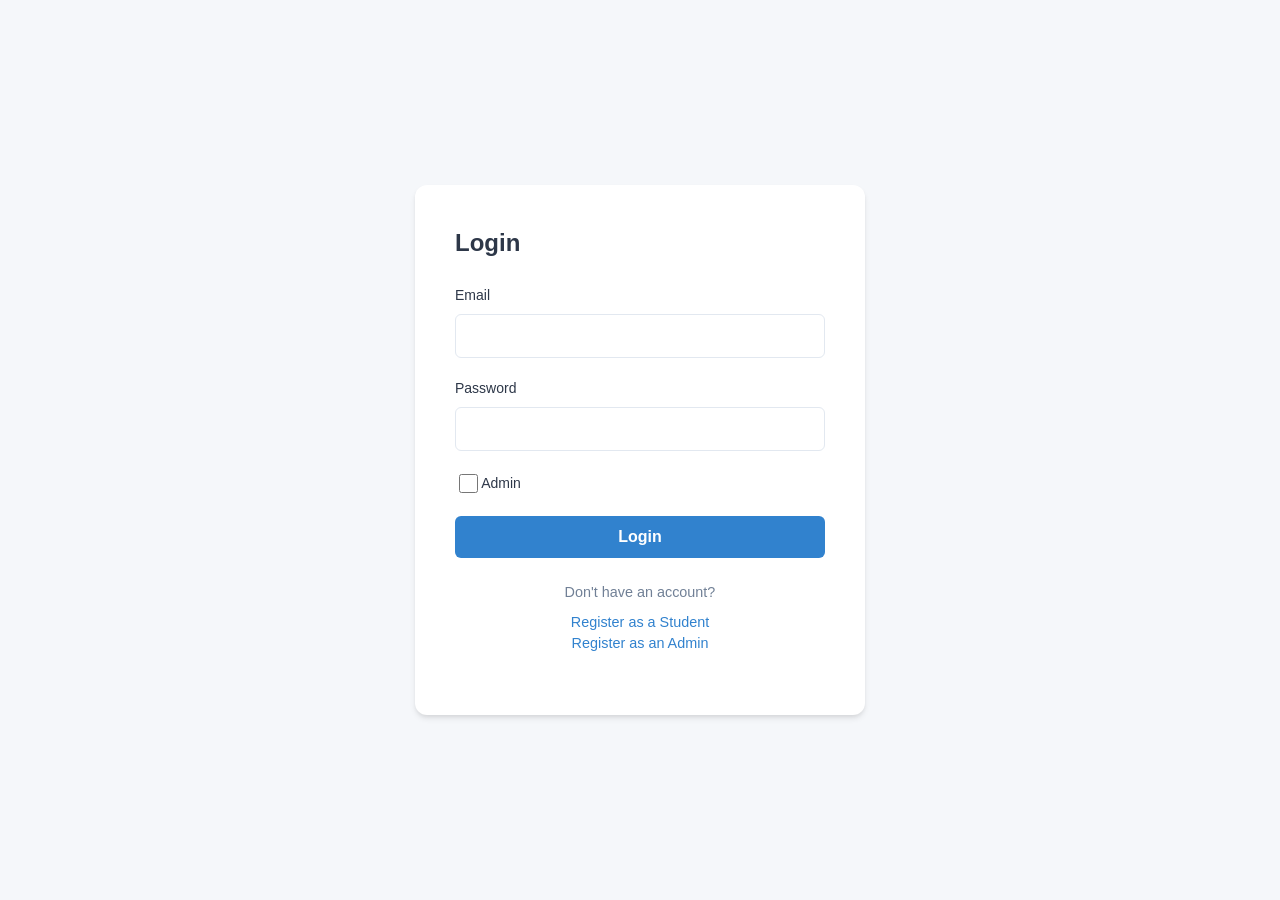
<file: online-registration-backend/src/main/resources/static/index.html>
<!DOCTYPE html>
<html lang="en">

<head>
    <meta charset="UTF-8">
    <title>Course Registration</title>
    <link rel="stylesheet" href="style.css">
    <style>
        #register-student-container {
            display: none;
        }

        #register-admin-container {
            display: none;
        }

        #student-container {
            display: none;
        }

        #admin-container {
            display: none;
        }
    </style>
</head>

<body>
    <div id="login-container">
        <h2>Login</h2>
        <form id="login-form" onsubmit="handleLogin(event)">
            <div>
                <label for="email">Email</label>
                <input type="text" id="email" name="email">
            </div>
            <div>
                <label for="password">Password</label>
                <input type="password" id="password" name="password">
            </div>
            <div>
                <label for="isAdmin">Admin</label>
                <input type="checkbox" id="isAdmin" name="isAdmin">
            </div>
            <button type="submit">Login</button>
            <div id="no-account-card">
                <p>Don't have an account?</p>
                <a href="#" onclick="showStudentRegistrationView(); return false;">Register as a Student</a><br />
                <a href="#" onclick="showAdminRegistrationView(); return false;">Register as an Admin</a>
            </div>
        </form>
    </div>

    <div id="register-student-container">
        <h2>Register Student</h2>
        <form id="register-student-form" onsubmit="handleStudentRegistration(event)">
            <div>
                <label for="student-first-name">First Name</label>
                <input type="text" id="student-first-name" name="first-name">
            </div>
            <div>
                <label for="student-last-name">Last Name</label>
                <input type="text" id="student-last-name" name="last-name">
            </div>
            <div>
                <label for="student-email">Email</label>
                <input type="text" id="student-email" name="email">
            </div>
            <div>
                <label for="student-password">Password</label>
                <input type="password" id="student-password" name="password">
            </div>
            <button type="submit">Register</button>
            <p>
                <a href="#" onclick="showLoginView(); return false;">Back to Login</a>
            </p>
        </form>
    </div>

    <div id="register-admin-container">
        <h2>Register Admin</h2>
        <form id="register-admin-form" onsubmit="handleAdminRegistration(event)">
            <div>
                <label for="admin-email">Email</label>
                <input type="text" id="admin-email" name="email">
            </div>
            <div>
                <label for="admin-password">Password</label>
                <input type="password" id="admin-password" name="password">
            </div>
            <button type="submit">Register</button>
            <p>
                <a href="#" onclick="showLoginView(); return false;">Back to Login</a>
            </p>
        </form>
    </div>
    <div id="student-container">
        <div id="student-details-container">
            <!-- Student data will be dynamically inserted here -->
            <p>Loading student information...</p>
        </div>
        <hr />
        <br />
        <div id="enrollment-form-container">
            <h2>Enroll in a New Course</h2>
            <form id="enrollment-form" onsubmit="handleEnrollmentEvent(event)">
                <div>
                    <label for="enrollment-student-id">Student ID</label>
                    <input type="text" id="enrollment-student-id" name="student-id">
                </div>
                <div>
                    <label for="enrollment-course-id">Course ID</label>
                    <input type="text" id="enrollment-course-id" name="course-id">
                </div>
                <div>
                    <label for="enrollment-year">Year</label>
                    <input type="text" id="enrollment-year" name="year">
                </div>
                <div>
                    <label for="enrollment-semester">Semester</label>
                    <input type="text" id="enrollment-semester" name="semester">
                </div>
                <button type="submit">Enroll</button>
            </form>
        </div>
    </div>
    <div id="admin-container">
        <div id="admin-details-container">
            <!-- Admin data will be dynamically inserted here -->
            <p>Loading admin information...</p>
        </div>
        <div id="course-form-container">
            <h1>Add New Course</h1>
            <form id="add-course-form" onsubmit="handleCourseAddition(event)">
                <div>
                    <label for="add-course-id">Course ID</label>
                    <input type="text" id="add-course-id" name="course-id">
                </div>
                <div>
                    <label for="add-course-name">Course Name</label>
                    <input type="text" id="add-course-name" name="course-name">
                </div>
                <div>
                    <label for="add-course-partner">Partner</label>
                    <input type="text" id="add-course-partner" name="partner">
                </div>
                <div>
                    <label for="add-course-rating">Rating</label>
                    <input type="text" id="add-course-rating" name="rating">
                </div>
                <div>
                    <label for="add-course-certificate-type">Certificate Type</label>
                    <input type="text" id="add-course-certificate-type" name="certificate-type">
                </div>
                <div>
                    <label for="add-course-duration">Duration</label>
                    <input type="text" id="add-course-duration" name="duration">
                </div>
                <button type="submit">Add</button>
            </form>
        </div>
        <div id="delete-course-form-container">
            <h1>Delete Course from Catalog</h1>
            <form id="delete-course-form" onsubmit="handleCourseDeletion(event)">
                <div>
                    <label for="delete-course-id">Course ID</label>
                    <input type="text" id="delete-course-id" name="course-id" required>
                </div>
                <button type="submit" class="delete-action-btn">Delete Course</button>
            </form>
        </div>
    </div>
    <div id="toast-container"></div>
    <script src="script.js"></script>
</body>

</html>
</file>
<file: online-registration-backend/src/main/resources/static/style.css>
:root {
    --bg-color: #f5f7fa;
    --container-bg: #ffffff;
    --text-primary: #2d3748;
    --text-secondary: #718096;
    --accent-color: #3182ce;
    --success-color: #48bb78;
    --error-color: #e53e3e;
    --border-color: #e2e8f0;
    --input-focus-shadow: 0 0 0 3px rgba(66, 153, 225, 0.2);
}

* {
    box-sizing: border-box;
}

body {
    font-family: -apple-system, BlinkMacSystemFont, "Segoe UI", Roboto, Helvetica, Arial, sans-serif;
    background-color: var(--bg-color);
    color: var(--text-primary);
    line-height: 1.5;
    margin: 0;
    min-height: 100vh;
    display: flex;
    justify-content: center;
    align-items: center;
    padding: 20px;
}

/* --- Containers --- */
/* Common styles for all main views */
#login-container,
#register-student-container,
#register-admin-container,
#student-container,
#admin-container {
    background-color: var(--container-bg);
    padding: 40px;
    border-radius: 12px;
    box-shadow: 0 4px 6px -1px rgba(0, 0, 0, 0.1), 0 2px 4px -1px rgba(0, 0, 0, 0.06);
    width: 100%;
    max-width: 450px; /* Standard width for auth forms */
    margin: auto;
}

/* Wider containers for dashboard views */
#student-container,
#admin-container {
    max-width: 900px;
    align-self: flex-start; /* Allows dashboards to sit comfortably at the top if tall */
    margin-top: 40px;
}

/* --- Typography --- */
h1, h2 {
    color: var(--text-primary);
    margin-top: 0;
    font-weight: 600;
}

h1 { font-size: 1.8rem; }
h2 { font-size: 1.5rem; margin-bottom: 1.5rem; }
p { color: var(--text-secondary); }

a {
    color: var(--accent-color);
    text-decoration: none;
    font-weight: 500;
    transition: color 0.2s ease;
}

a:hover {
    color: #2c5282; /* Darker shade of accent */
    text-decoration: underline;
}

/* --- Forms --- */
form div {
    margin-bottom: 1.25rem;
}

label {
    display: block;
    margin-bottom: 0.5rem;
    font-size: 0.875rem;
    font-weight: 500;
    color: var(--text-primary);
}

/* General Input Styles */
input[type="text"],
input[type="password"],
input[type="email"],
input[type="number"] {
    width: 100%;
    padding: 0.75rem 1rem;
    font-size: 1rem;
    border: 1px solid var(--border-color);
    border-radius: 6px;
    transition: all 0.2s ease-in-out;
    color: var(--text-primary);
}

input:focus {
    outline: none;
    border-color: var(--accent-color);
    box-shadow: var(--input-focus-shadow);
}

/* Special handling for the 'Admin' checkbox to align it nicely */
#login-form div:nth-child(3) {
    display: flex;
    align-items: center;
}

#login-form div:nth-child(3) label {
    margin-bottom: 0;
    margin-right: 0.75rem;
    order: 1; /* Move label after checkbox if desired, or keep as is */
}

input[type="checkbox"] {
    width: 1.2rem;
    height: 1.2rem;
    cursor: pointer;
}

/* --- Buttons --- */
button[type="submit"] {
    width: 100%;
    padding: 0.75rem 1.5rem;
    background-color: var(--accent-color);
    color: white;
    font-size: 1rem;
    font-weight: 600;
    border: none;
    border-radius: 6px;
    cursor: pointer;
    transition: background-color 0.2s ease;
}

button[type="submit"]:hover {
    background-color: #2b6cb0; /* Slightly darker on hover */
}

button[type="submit"]:active {
    transform: translateY(1px);
}

/* --- Navigation Links Area --- */
form + p {
    text-align: center;
    margin-top: 1.5rem;
    font-size: 0.9rem;
}

form + p a {
    display: inline-block;
    margin: 0 5px;
}

/* --- Dashboards Specifics --- */
#student-details-card,
#admin-details-container,
#enrollment-form-container,
#course-form-container,
#delete-course-form-container {
    margin-bottom: 2rem;
    padding-bottom: 2rem;
    border-bottom: 1px solid var(--border-color);
}

#student-details-card p,
#admin-details-container p {
    margin: 0.5rem 0;
    font-size: 1.1rem;
    color: var(--text-primary);
}

/* --- Tables (for Enrolled Courses) --- */
table {
    width: 100%;
    border-collapse: separate;
    border-spacing: 0;
    margin-top: 1rem;
    font-size: 0.95rem;
}

th {
    background-color: #f8fafc;
    text-align: left;
    font-weight: 600;
    padding: 1rem;
    border-bottom: 2px solid var(--border-color);
    color: var(--text-secondary);
}

td {
    padding: 1rem;
    border-bottom: 1px solid var(--border-color);
    color: var(--text-primary);
}

tr:last-child td {
    border-bottom: none;
}

/* --- Toast Notifications --- */
#toast-container {
    position: fixed;
    top: 20px;
    right: 20px;
    z-index: 1000;
    display: flex;
    flex-direction: column;
    gap: 10px;
}

.toast {
    background-color: var(--container-bg);
    color: var(--text-primary);
    padding: 1rem 1.5rem;
    border-radius: 8px;
    box-shadow: 0 10px 15px -3px rgba(0, 0, 0, 0.1), 0 4px 6px -2px rgba(0, 0, 0, 0.05);
    min-width: 300px;
    max-width: 400px;
    border-left: 4px solid var(--accent-color);
    animation: slideInRight 0.3s ease-out forwards;
    opacity: 0;
    transform: translateX(100%);
}

.toast.error {
    border-left-color: var(--error-color);
}

.toast.success {
    border-left-color: var(--success-color);
}

.toast.fade-out {
    animation: fadeOutRight 0.3s ease-in forwards;
}

@keyframes slideInRight {
    from { opacity: 0; transform: translateX(100%); }
    to { opacity: 1; transform: translateX(0); }
}

@keyframes fadeOutRight {
    from { opacity: 1; transform: translateX(0); }
    to { opacity: 0; transform: translateX(100%); }
}

/* Responsive adjustments for smaller screens */
@media (max-width: 600px) {
    #login-container,
    #register-student-container,
    #register-admin-container,
    #student-container,
    #admin-container {
        padding: 20px;
    }
    
    th, td {
        padding: 0.5rem;
    }
    
    #student-enrolled-courses-list {
        overflow-x: auto;
    }

    #toast-container {
        width: 100%;
        padding: 0 20px;
        right: 0;
        top: 10px;
    }
    
    .toast {
        min-width: auto;
        width: 100%;
    }
}

/* LOGOUT BUTTON STYLES */
.logout-btn {
    background-color: transparent;
    color: var(--error-color); /* Uses a red error color */
    border: 1px solid var(--error-color);
    padding: 0.5rem 1rem;
    font-size: 0.9rem;
    float: right; /* Aligns the button to the right */
    margin-top: -5px; 
}

.logout-btn:hover {
    background-color: var(--error-color);
    color: white;
}

/* --- Navigation Links Area --- */
#no-account-card {
    text-align: center; /* Centers the paragraph and links */
    margin-top: 1.5rem; /* Adds space above the links */
    font-size: 0.9rem; /* Slightly smaller font size for secondary info */
}

#no-account-card p {
    margin-bottom: 0.5rem; /* Space between the question and the links */
}

/* Unenroll Button Style */
.unenroll-btn {
    padding: 0.2rem 0.6rem;
    font-size: 1.2rem;
    line-height: 1;
    background-color: transparent;
    color: var(--error-color); /* Red color for delete action */
    border: 1px solid var(--error-color);
    width: auto; /* Override button[type="submit"] width */
    margin: 0;
    transition: background-color 0.2s ease;
}

.unenroll-btn:hover {
    background-color: var(--error-color);
    color: white;
}

/* ... (Existing CSS) ... */

/* New Delete Button Style (Admin Dashboard) */
.delete-action-btn {
    width: 100%;
    padding: 0.75rem 1.5rem;
    background-color: var(--error-color); /* Red for deletion */
    color: white;
    font-size: 1rem;
    font-weight: 600;
}

.delete-action-btn:hover {
    background-color: #c53030; /* Darker red on hover */
}

/* Separator styling for the new form container */
#delete-course-form-container {
    padding-top: 2rem;
    border-top: 1px solid var(--border-color);
    border-bottom: none; /* Remove border from the last element in the container */
}
</file>
